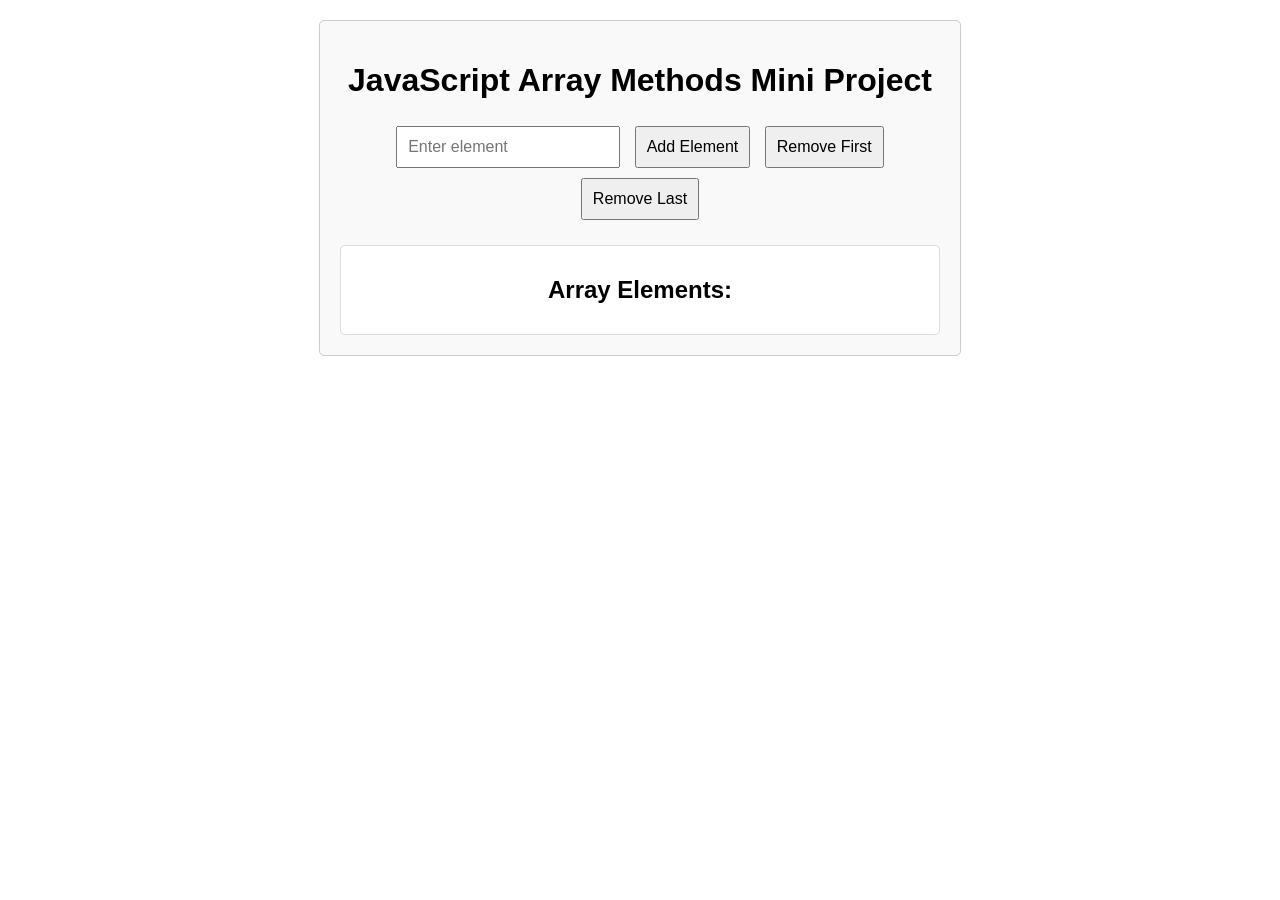
<file: JavaScript/Array Methods/index.html>
<!DOCTYPE html>
<html lang="en">
<head>
    <meta charset="UTF-8">
    <meta name="viewport" content="width=device-width, initial-scale=1.0">
    <title>JavaScript Array Methods Mini Project</title>
    <style>
        body {
            font-family: Arial, sans-serif;
            text-align: center;
            margin: 20px;
        }
        .container {
            max-width: 600px;
            margin: auto;
            padding: 20px;
            border: 1px solid #ccc;
            border-radius: 5px;
            background-color: #f9f9f9;
        }
        .array-container {
            margin-top: 20px;
            padding: 10px;
            border: 1px solid #ddd;
            border-radius: 5px;
            background-color: #fff;
        }
        .input-group {
            margin-top: 20px;
        }
        .input-group input[type="text"], .input-group button {
            padding: 10px;
            font-size: 16px;
            margin: 5px;
        }
        .button-group button {
            padding: 10px 20px;
            font-size: 16px;
            margin: 5px;
            cursor: pointer;
        }
    </style>
</head>
<body>
    <div class="container">
        <h1>JavaScript Array Methods Mini Project</h1>
        <div class="input-group">
            <input type="text" id="elementInput" placeholder="Enter element">
            <button onclick="addElement()">Add Element</button>
            <button onclick="removeElement('first')">Remove First</button>
            <button onclick="removeElement('last')">Remove Last</button>
        </div>
        <div class="array-container">
            <h2>Array Elements:</h2>
            <div id="arrayElements"></div>
        </div>
    </div>
    <script src="script.js"></script>
</body>
</html>
</file>
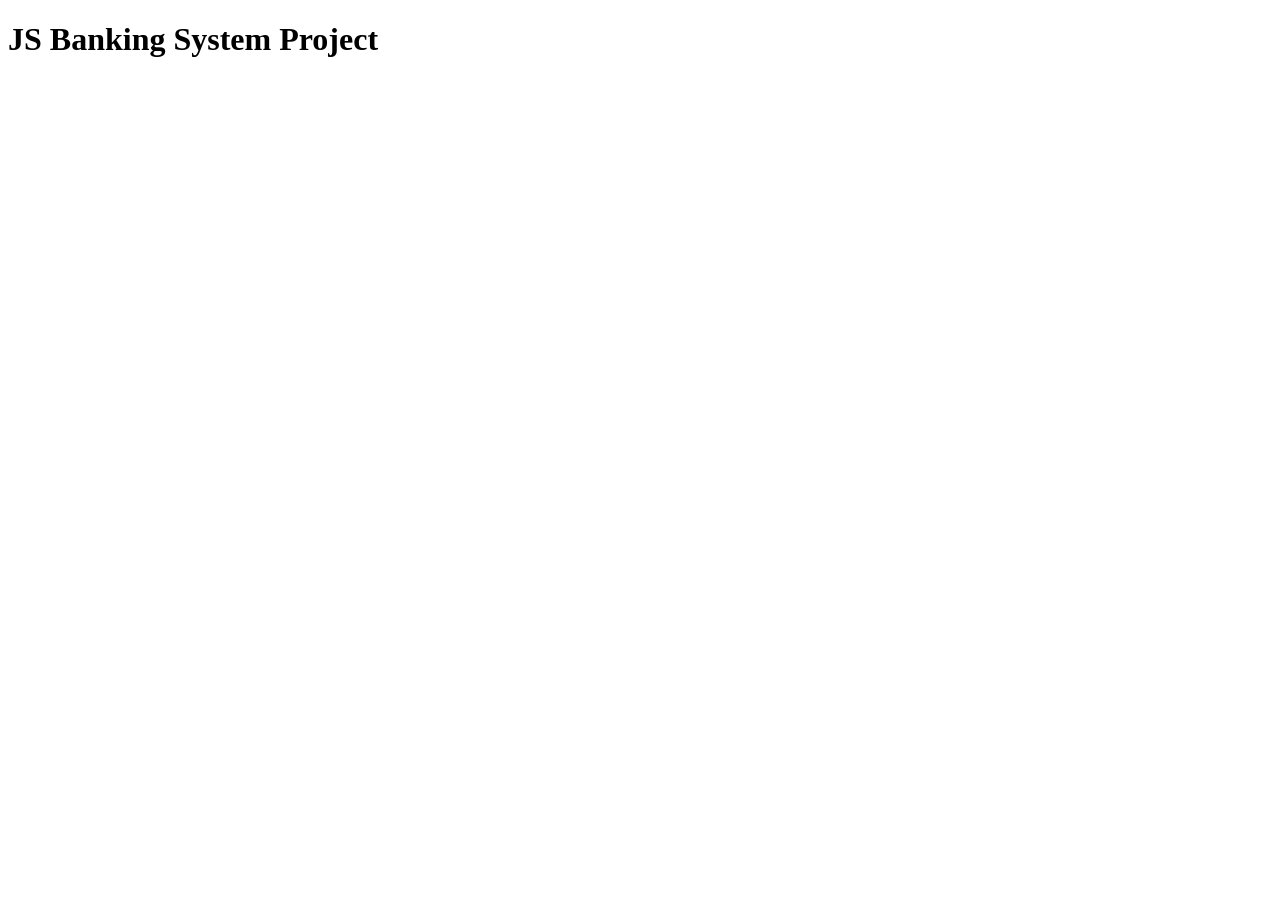
<file: JavaScript/Banking System/index.html>
<!DOCTYPE html>
<html lang="en">
<head>
    <meta charset="UTF-8">
    <meta name="viewport" content="width=device-width, initial-scale=1.0">
    <title>Banking System</title>
</head>
<body>
    <h1>JS Banking System Project</h1>

    <script type="module" src="index.js"></script>
    <script type="module" src="bankAccount.js"></script>
    
</body>
</html>
</file>
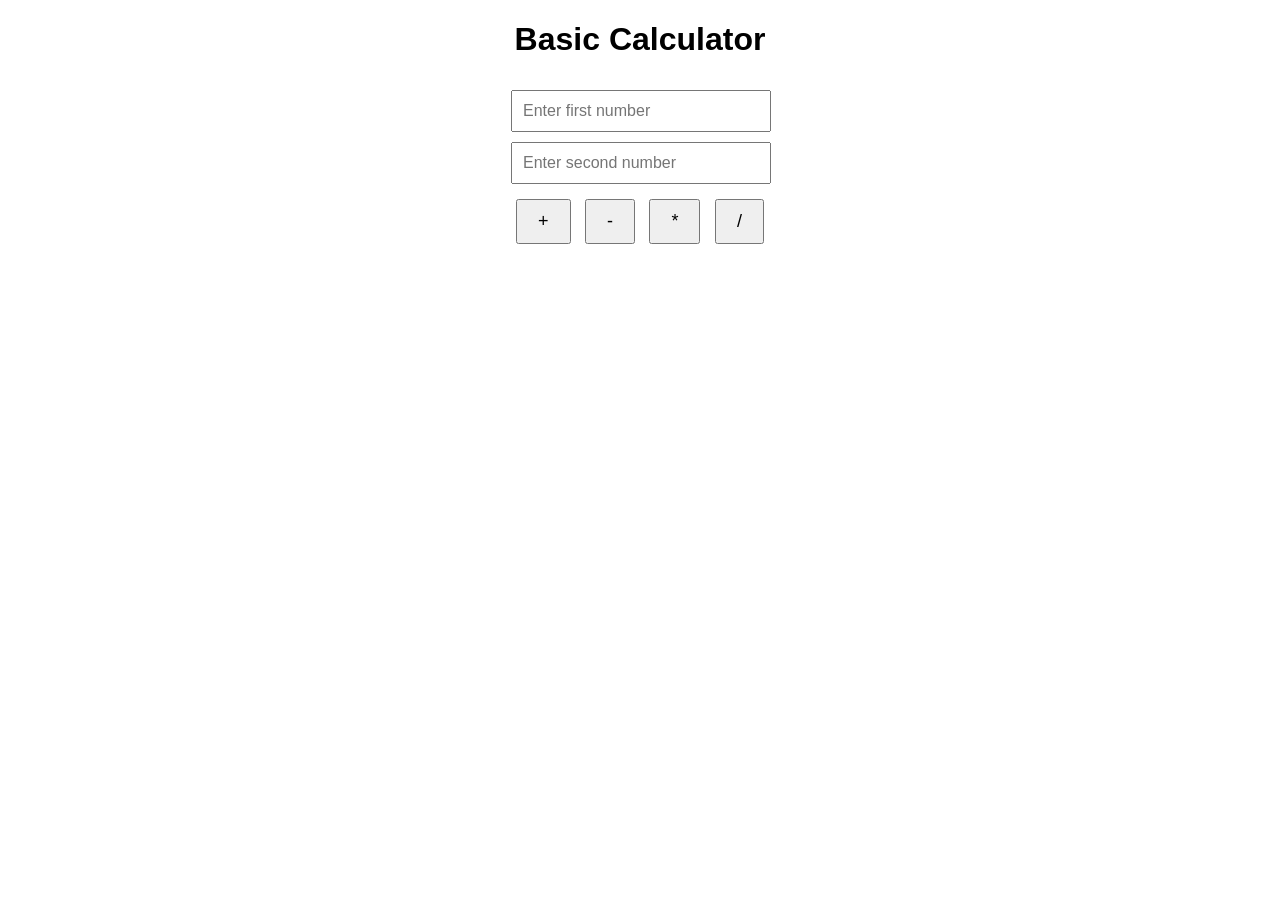
<file: JavaScript/Basic Calculator/index.html>
<!DOCTYPE html>
<html>
<head>
    <title>Basic Calculator</title>
    <link rel="stylesheet" type="text/css" href="styles.css">
</head>
<body>
    <h1>Basic Calculator</h1>
    <div class="calculator">
        <input type="number" id="number1" placeholder="Enter first number">
        <input type="number" id="number2" placeholder="Enter second number">
        <div class="buttons">
            <button onclick="calculate('add')">+</button>
            <button onclick="calculate('subtract')">-</button>
            <button onclick="calculate('multiply')">*</button>
            <button onclick="calculate('divide')">/</button>
        </div>
        <div id="result"></div>
    </div>
    <script src="script.js"></script>
</body>
</html>
</file>
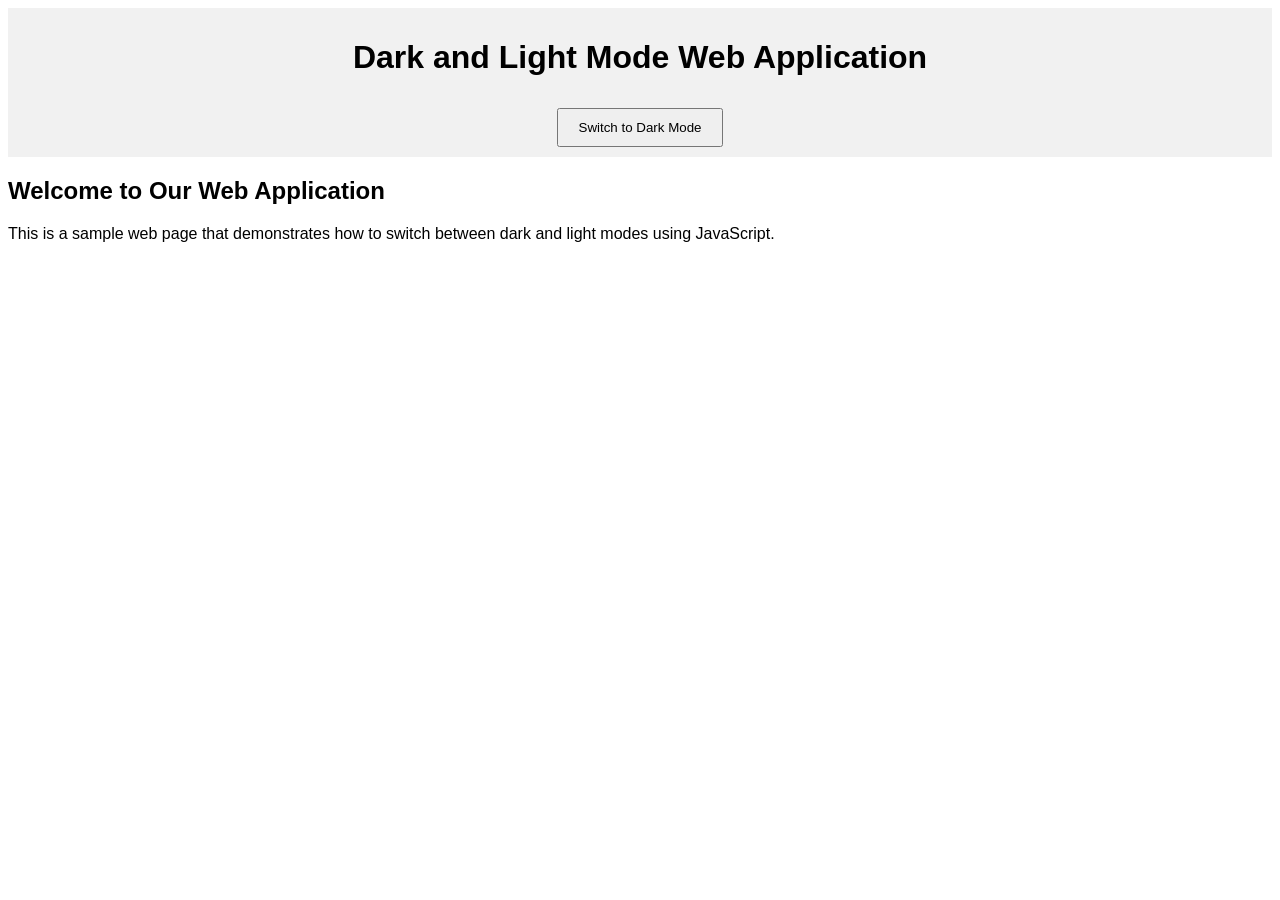
<file: JavaScript/Light & Dark Mode/index.html>
<!DOCTYPE html>
<html lang="en">
<head>
    <meta charset="UTF-8">
    <meta name="viewport" content="width=device-width, initial-scale=1.0">
    <title>Dark and Light Mode Template</title>
    <link rel="stylesheet" href="styles.css">
</head>
<body>
    <header>
        <h1>Dark and Light Mode Web Application</h1>
        <button id="toggleButton">Switch to Dark Mode</button>
    </header>
    <main>
        <section>
            <h2>Welcome to Our Web Application</h2>
            <p>This is a sample web page that demonstrates how to switch between dark and light modes using JavaScript.</p>
        </section>
    </main>
    <script src="script.js"></script>
</body>
</html>
</file>
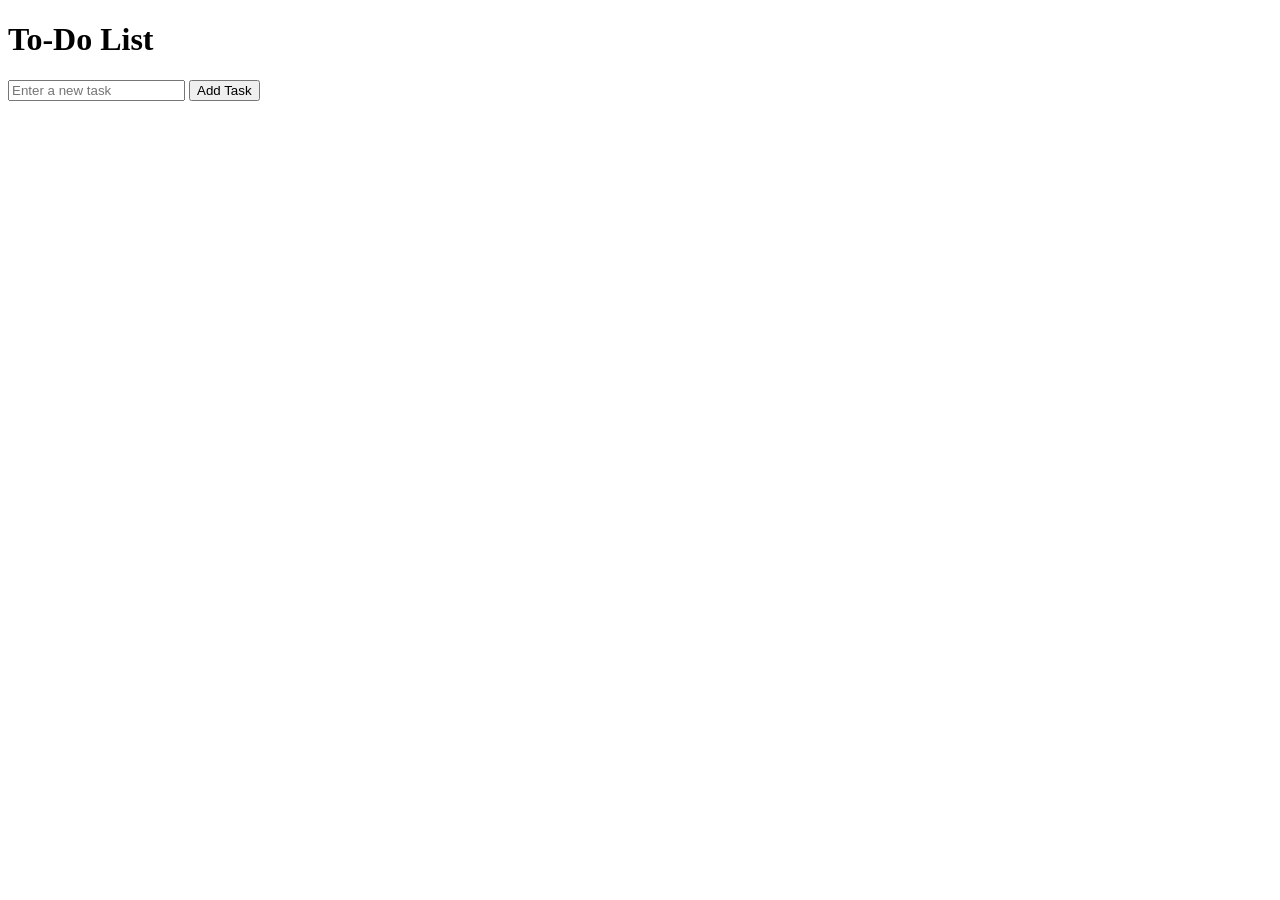
<file: JavaScript/To Do List/index.html>
<!DOCTYPE html>
<html>
<head>
    <title>To-Do List</title>
</head>
<body>
    <h1>To-Do List</h1>
    <input type="text" id="taskInput" placeholder="Enter a new task">
    <button onclick="addTask()">Add Task</button>
    <ul id="taskList"></ul>
    <script src="script.js"></script>
</body>
</html>
</file>
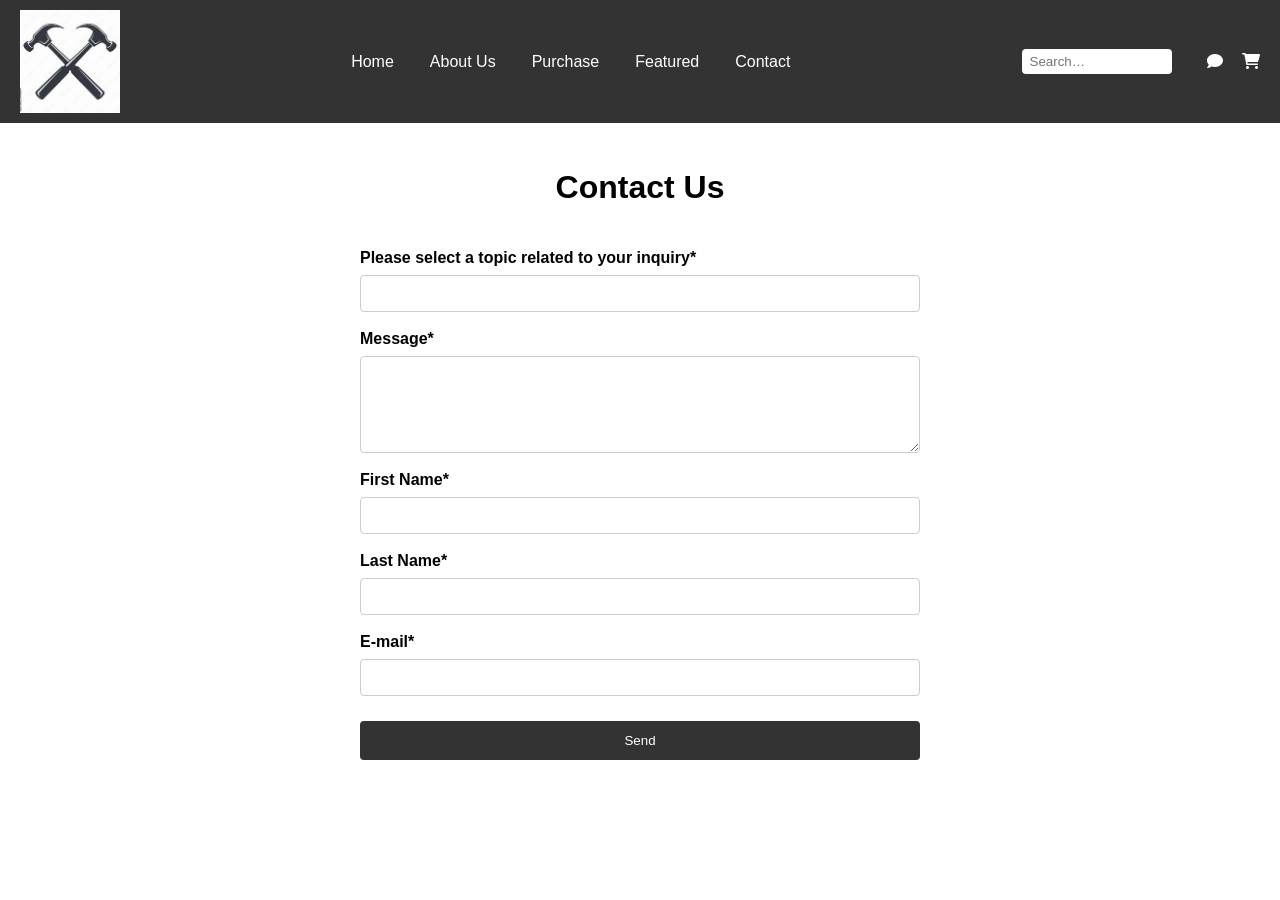
<file: HTML/Coding Challenges/Coding Challenge 4/index.html>
<!DOCTYPE html>
<head>
  <meta charset="UTF-8" />
  <meta name="viewport" content="width=device-width, initial-scale=1.0"/>
  <title>Contact Form</title>
  <link rel="stylesheet" href="styles.css" />
  <link rel="stylesheet" href="https://cdnjs.cloudflare.com/ajax/libs/font-awesome/6.0.0-beta3/css/all.min.css"/>
</head>
<body>

  <header class="site-header">
    <!-- Logo -->
    <img src="logo.png" alt="Logo" class="logo" />

    <!-- Navigation -->
    <nav class="main-nav">
      <a href="#">Home</a>
      <a href="#">About Us</a>
      <a href="#">Purchase</a>
      <a href="#">Featured</a>
      <a href="#">Contact</a>
    </nav>

    <!-- Search bar -->
    <div class="search">
      <input type="text" placeholder="Search…" />
    </div>

    <!-- Icons -->
    <div class="header-icons">
      <a href = "#"><i class="fa-solid fa-comment"></i></i></a>
      <a href = "#"><i class="fa-solid fa-cart-shopping"></i></i></a>
    </div>
  </header>

  <main>
    <h1>Contact Us</h1>

    <form class="contact-form">
      <label for="topic">Please select a topic related to your inquiry*</label>
      <input id="topic" type="text" required />

      <label for="message">Message*</label>
      <textarea id="message" rows="5" required></textarea>

      <label for="first-name">First Name*</label>
      <input id="first-name" type="text" required />

      <label for="last-name">Last Name*</label>
      <input id="last-name" type="text" required />

      <label for="email">E-mail*</label>
      <input id="email" type="email" required />

      <button type="submit">Send</button>
    </form>
  </main>

</body>
</html>
</file>
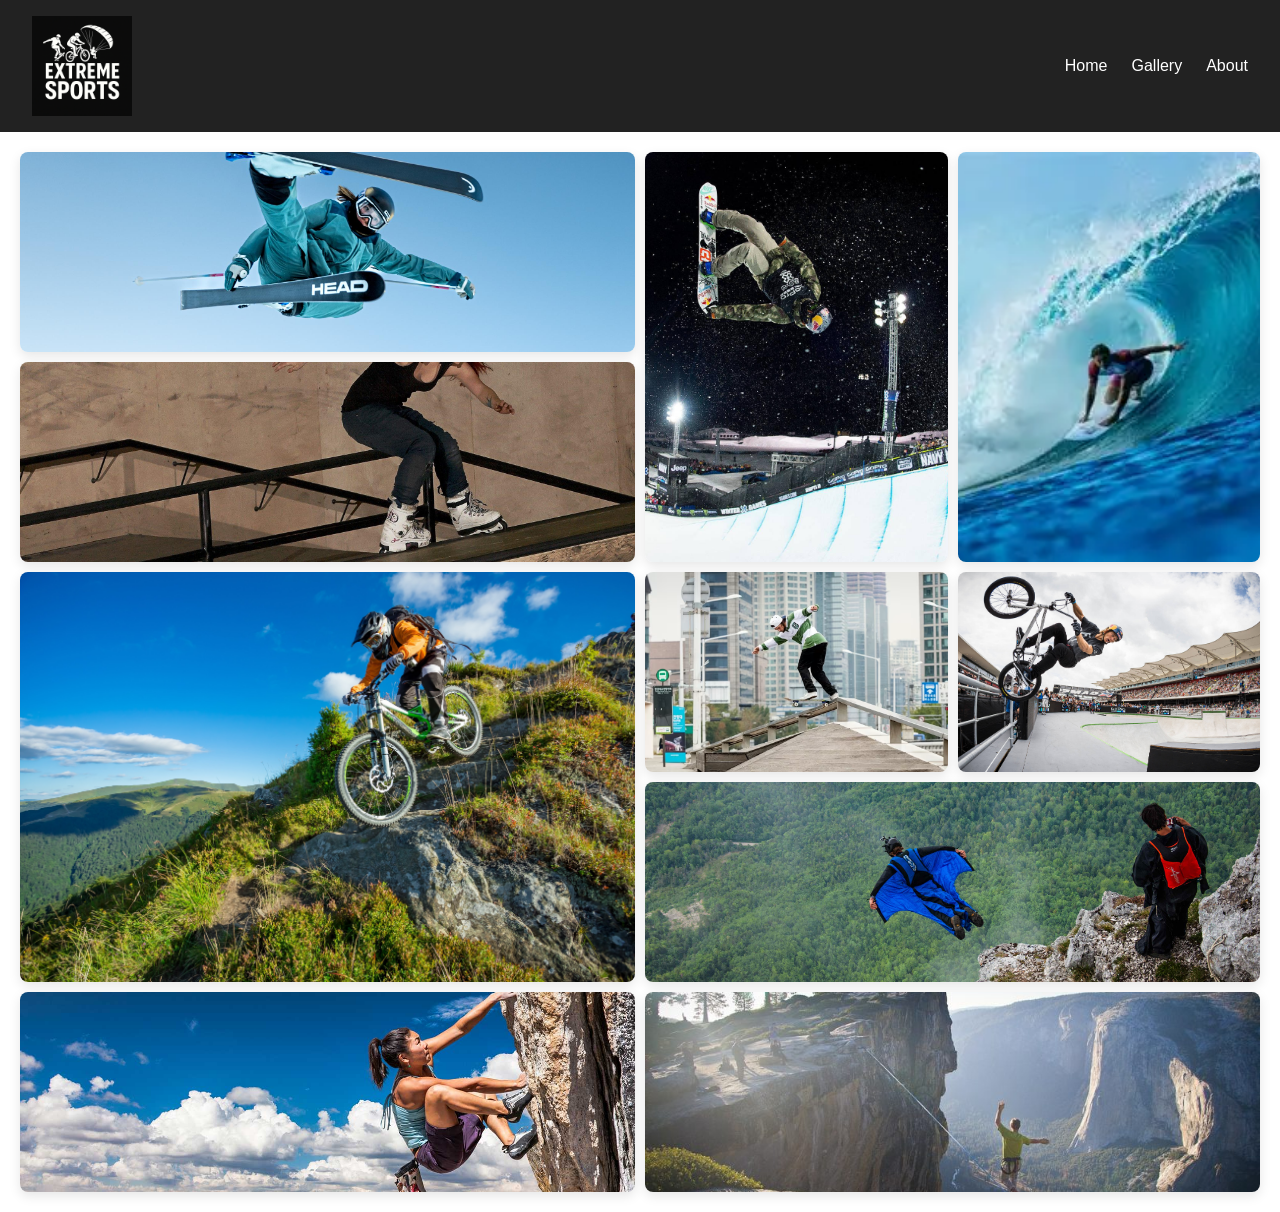
<file: HTML/Coding Challenges/Coding Challenge 5/index.html>
<!DOCTYPE html>
<html lang="en">
<head>
  <meta charset="UTF-8" />
  <meta name="viewport" content="width=device-width, initial-scale=1.0" />
  <title>Funky Gallery</title>
  <link rel="stylesheet" href="styles.css" />
</head>
<body>
  <header>
    <img src="logo.png" alt="Logo" class="logo" />
    <nav>
      <ul>
        <li><a href="#">Home</a></li>
        <li><a href="#">Gallery</a></li>
        <li><a href="#">About</a></li>
      </ul>
    </nav>
  </header>

  <main class="gallery">
    <img src="pic1.png" alt="pic1" class="item pic1">
    <img src="pic2.png" alt="pic2" class="item pic2">
    <img src="pic3.png" alt="pic3" class="item pic3">
    <img src="pic4.png" alt="pic4" class="item pic4">
    <img src="pic5.png" alt="pic5" class="item pic5">
    <img src="pic6.png" alt="pic6" class="item pic6">
    <img src="pic7.png" alt="pic7" class="item pic7">
    <img src="pic8.png" alt="pic8" class="item pic8">
    <img src="pic9.png" alt="pic9" class="item pic9">
    <img src="pic10.png" alt="pic10" class="item pic10">
  </main>
</body>
</html>
</file>
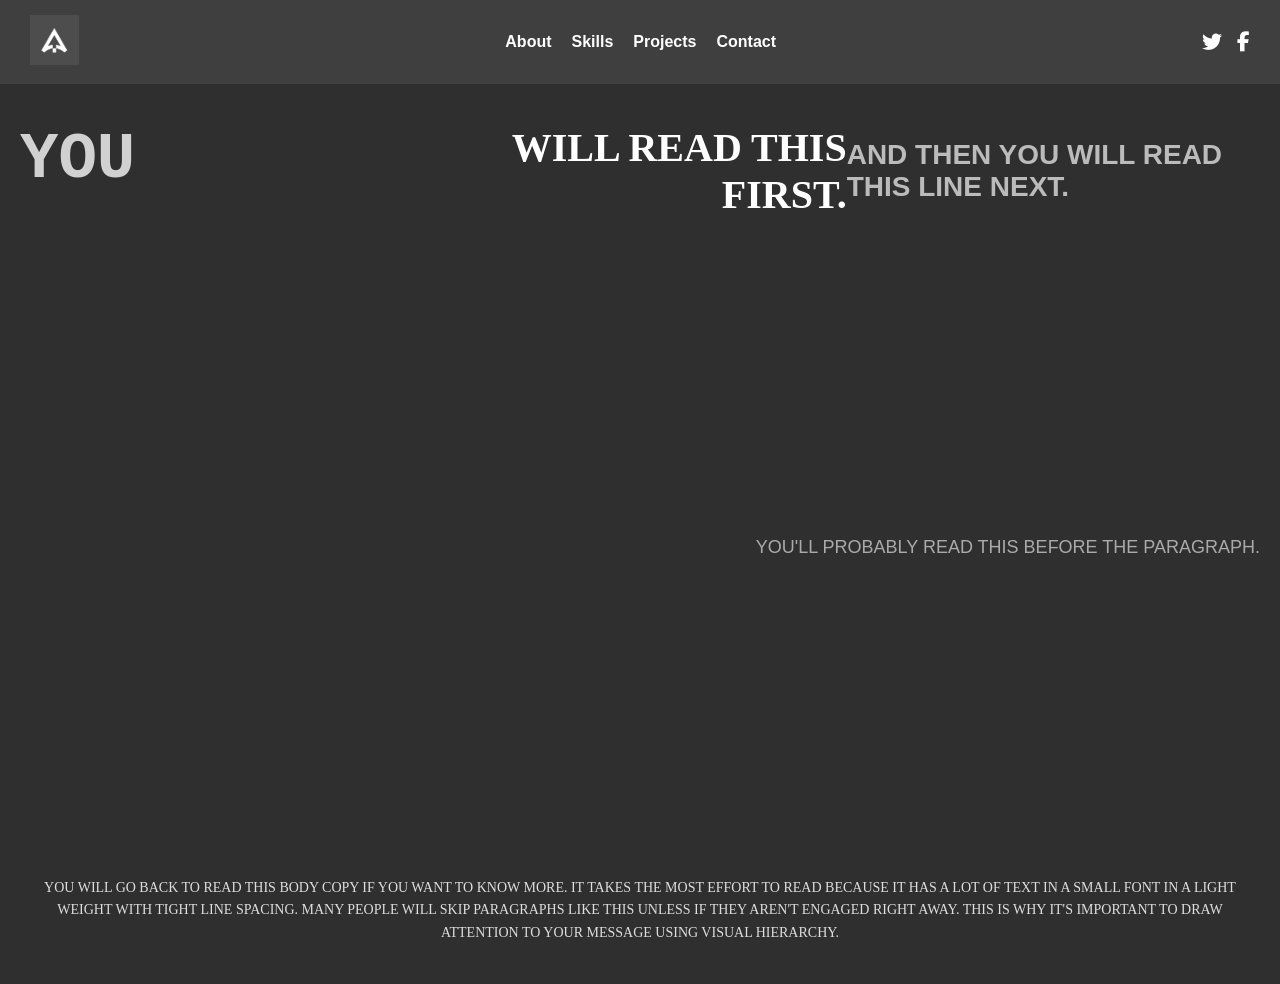
<file: HTML/Coding Challenges/Coding Challenge 6/index.html>
<!DOCTYPE html>
<html lang="en">
<head>
  <meta charset="UTF-8" />
  <meta name="viewport" content="width=device-width, initial-scale=1.0" />
  <title>Typography Challenge</title>
  <link rel="stylesheet" href="styles.css" />
  <link rel="stylesheet" href="https://cdnjs.cloudflare.com/ajax/libs/font-awesome/6.4.0/css/all.min.css">
</head>
<body>
  <div class="header">
    <div class="logo">
      <img src="logo.png" alt="Logo">
    </div>
    <div class="nav-links">
      <a href="#">About</a>
      <a href="#">Skills</a>
      <a href="#">Projects</a>
      <a href="#">Contact</a>
    </div>
    <div class="social-icons">
      <i class="fab fa-twitter"></i>
      <i class="fab fa-facebook-f"></i>
    </div>
  </div>

  <div class="content">
    <h1>YOU</h1>
    <h2>WILL READ THIS FIRST.</h2>
    <h3>AND THEN YOU WILL READ THIS LINE NEXT.</h3>
    <div class="aside">YOU'LL PROBABLY READ THIS BEFORE THE PARAGRAPH.</div>
    <p>
      YOU WILL GO BACK TO READ THIS BODY COPY IF YOU WANT TO KNOW MORE. IT TAKES THE MOST EFFORT TO READ BECAUSE IT HAS A LOT OF TEXT IN A SMALL FONT IN A LIGHT WEIGHT WITH TIGHT LINE SPACING. MANY PEOPLE WILL SKIP PARAGRAPHS LIKE THIS UNLESS IF THEY AREN'T ENGAGED RIGHT AWAY. THIS IS WHY IT'S IMPORTANT TO DRAW ATTENTION TO YOUR MESSAGE USING VISUAL HIERARCHY.
    </p>
  </div>
</body>
</html>
</file>
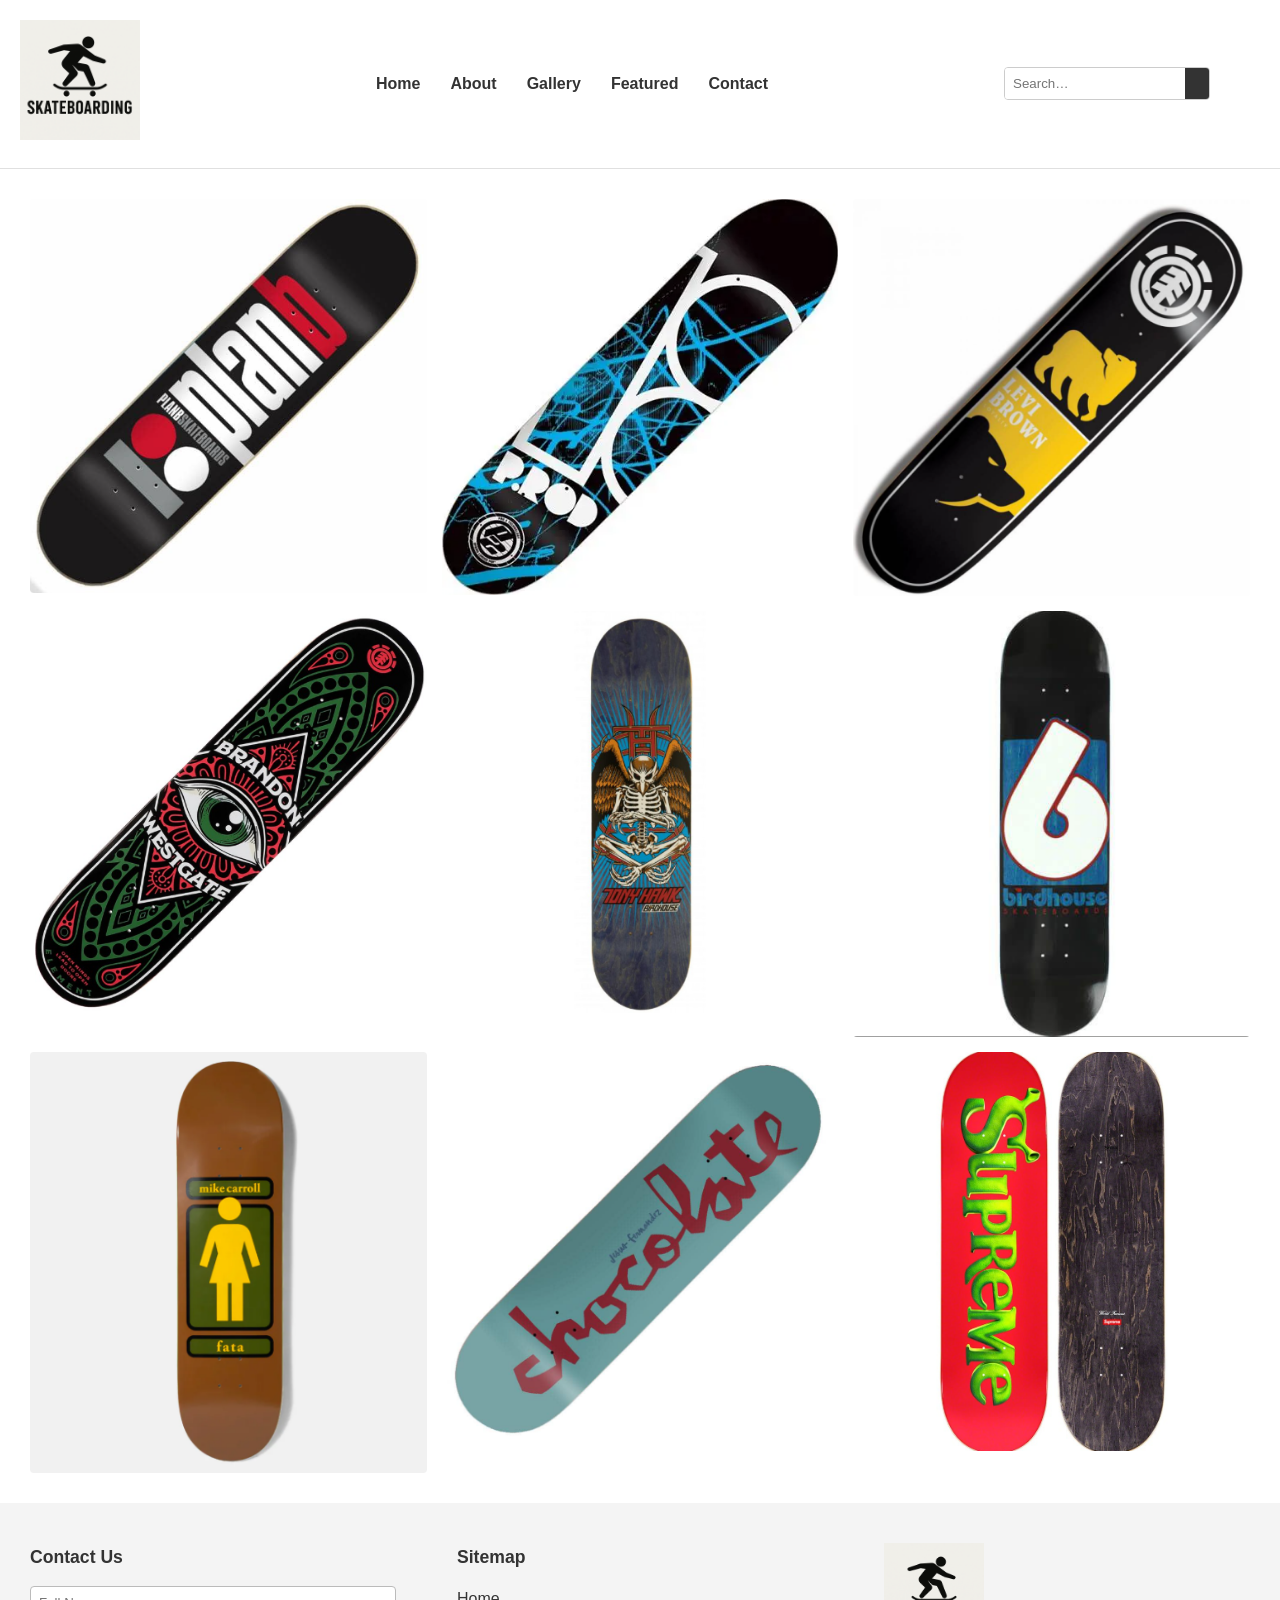
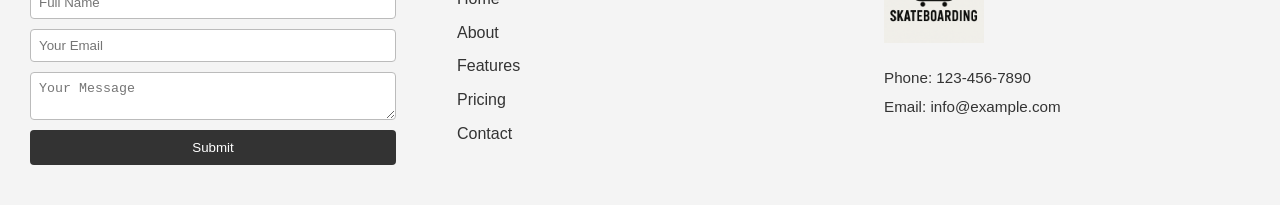
<file: HTML/Coding Challenges/Coding Challenge 7/index.html>
<!DOCTYPE html>
<html lang="en">
<head>
  <meta charset="UTF-8" />
  <meta name="viewport" content="width=device-width, initial-scale=1.0"/>
  <title>Gallery Website</title>
  <link rel="stylesheet" href="styles.css" />
</head>
<body>

  <header>
    <!-- Logo -->
    <div class="logo">
      <img src="logo.png" alt="Company Logo" />
    </div>

    <!-- Main Navigation -->
    <nav>
      <ul>
        <li><a href="#">Home</a></li>
        <li><a href="#">About</a></li>
        <li><a href="#">Gallery</a></li>
        <li><a href="#">Featured</a></li>
        <li><a href="#">Contact</a></li>
      </ul>
    </nav>

    <!-- Search + Icons -->
    <div class="header-tools">
      <div class="search-bar">
        <input type="text" placeholder="Search…" />
        <button><i class="fas fa-search"></i></button>
      </div>
      <div class="icons">
        <i class="fas fa-shopping-cart"></i>
        <i class="fas fa-question-circle"></i>
      </div>
    </div>
  </header>

  <main>
    <!-- Image Gallery -->
    <section class="gallery">
      <img src="pic1.png" alt="Pic 1" />
      <img src="pic2.png" alt="Pic 2" />
      <img src="pic3.png" alt="Pic 3" />
      <img src="pic4.png" alt="Pic 4" />
      <img src="pic5.png" alt="Pic 5" />
      <img src="pic6.png" alt="Pic 6" />
      <img src="pic7.png" alt="Pic 7" />
      <img src="pic8.png" alt="Pic 8" />
      <img src="pic9.png" alt="Pic 9" />
    </section>
  </main>

  <footer>
    <!-- Contact Us Form -->
    <div class="contact-us">
      <h3>Contact Us</h3>
      <form>
        <input type="text" placeholder="Full Name" />
        <input type="email" placeholder="Your Email" />
        <textarea placeholder="Your Message"></textarea>
        <button type="submit">Submit</button>
      </form>
    </div>

    <!-- Vertical Navigation -->
    <div class="sitemap">
      <h3>Sitemap</h3>
      <ul>
        <li><a href="#">Home</a></li>
        <li><a href="#">About</a></li>
        <li><a href="#">Features</a></li>
        <li><a href="#">Pricing</a></li>
        <li><a href="#">Contact</a></li>
      </ul>
    </div>

    <!-- Footer Logo & Contact -->
    <div class="footer-info">
      <img src="logo.png" alt="Logo" />
      <p>Phone: 123-456-7890</p>
      <p>Email: info@example.com</p>
    </div>
  </footer>

</body>
</html>
</file>
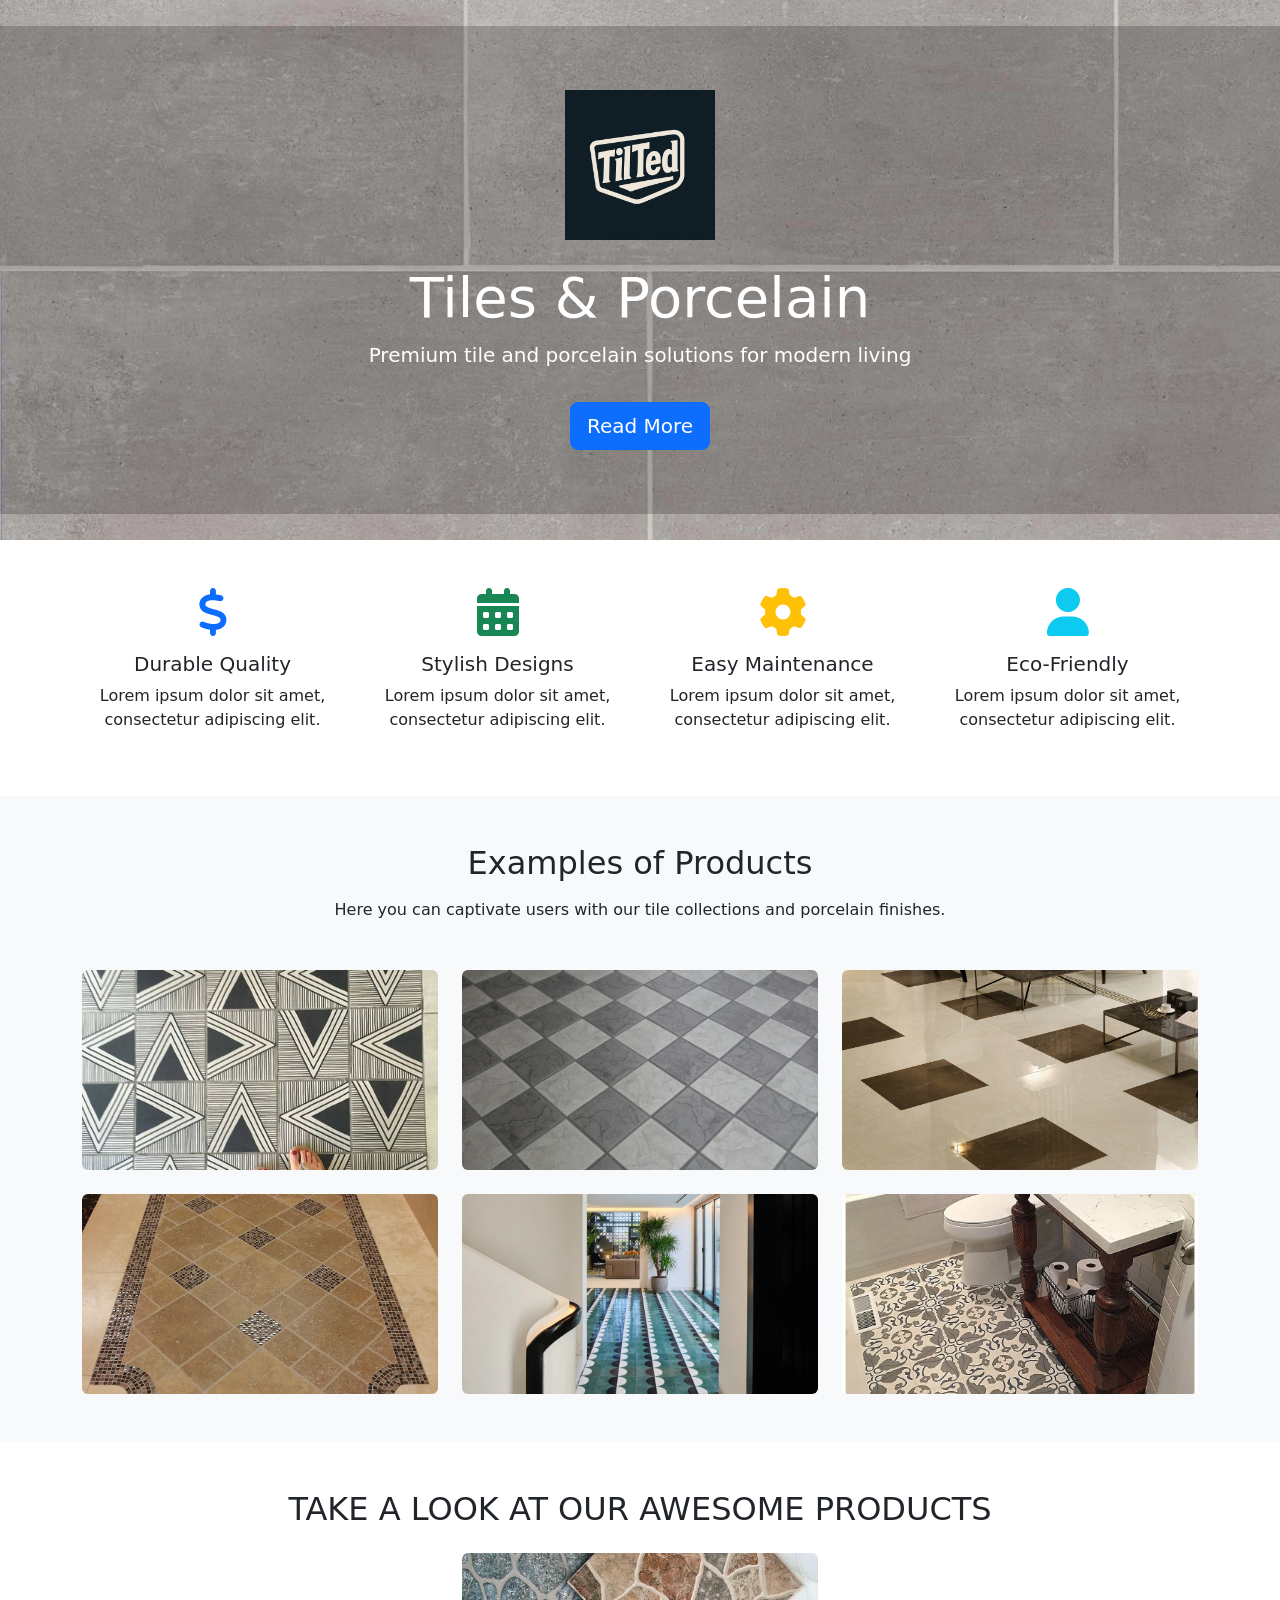
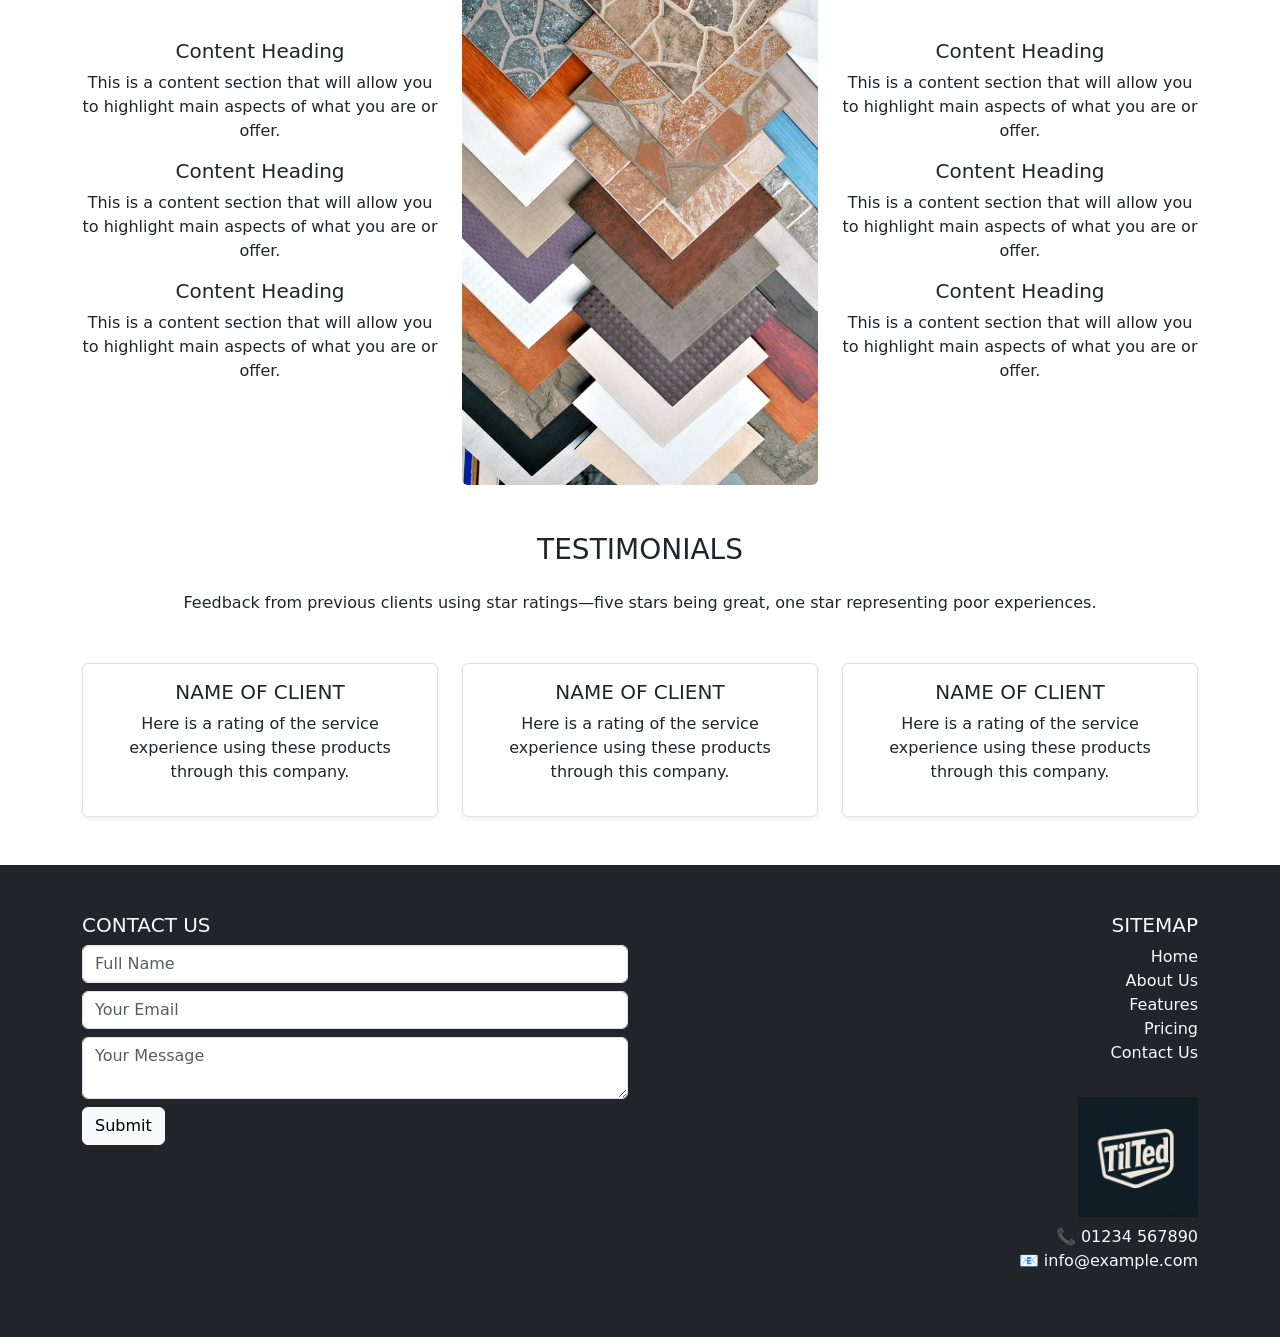
<file: HTML/Coding Challenges/Coding Challenge 8/index.html>
<!DOCTYPE html>
<html lang="en">
<head>
  <meta charset="UTF-8">
  <meta name="viewport" content="width=device-width, initial-scale=1">
  <title>Tiles & Porcelain</title>
  <link href="https://cdn.jsdelivr.net/npm/bootstrap@5.3.0/dist/css/bootstrap.min.css" rel="stylesheet">
  <!-- Font Awesome -->
  <link rel="stylesheet" href="https://cdnjs.cloudflare.com/ajax/libs/font-awesome/6.4.0/css/all.min.css">



  <!-- Your Custom Styles -->
  <link rel="stylesheet" href="styles.css">
</head>
<body>

  <!-- Header / Hero -->
  <header class="hero text-white d-flex align-items-center">
    <div class="overlay text-center w-100">
      <img src="logo.png" alt="Logo" class="mb-4" style="max-width: 150px;">
      <h1 class="display-4">Tiles & Porcelain</h1>
      <p class="lead">Premium tile and porcelain solutions for modern living</p>
      <a href="#" class="btn btn-primary btn-lg mt-3">Read More</a>
    </div>
  </header>

  <!-- Four Feature Blocks -->
    <section class="py-5">
        <div class="container">
            <div class="row text-center g-4">
                <div class="col-md-3">
                    <i class="fas fa-dollar-sign fa-3x mb-3 text-primary"></i>
                    <h5>Durable Quality</h5>
                    <p>Lorem ipsum dolor sit amet, consectetur adipiscing elit.</p>
                </div>
                <div class="col-md-3">
                    <i class="fas fa-calendar-alt fa-3x mb-3 text-success"></i>
                    <h5>Stylish Designs</h5>
                    <p>Lorem ipsum dolor sit amet, consectetur adipiscing elit.</p>
                </div>
                <div class="col-md-3">
                    <i class="fas fa-gear fa-3x mb-3 text-warning"></i>
                    <h5>Easy Maintenance</h5>
                    <p>Lorem ipsum dolor sit amet, consectetur adipiscing elit.</p>
                </div>
                <div class="col-md-3">
                    <i class="fas fa-user fa-3x mb-3 text-info"></i>
                    <h5>Eco-Friendly</h5>
                    <p>Lorem ipsum dolor sit amet, consectetur adipiscing elit.</p>
                </div>
            </div>
    </div>
    </section>

  <!-- Six Product Examples -->
  <section class="py-5 bg-light">
    <div class="container">
      <h2 class="text-center mb-3">Examples of Products</h2>
      <p class="text-center mb-5">
        Here you can captivate users with our tile collections and porcelain finishes.
      </p>
      <div class="row g-4">
            <div class="col-sm-6 col-md-4">
            <img src="pic1.png" alt="Product 1" class="img-fluid rounded img-fixed">
            </div>
            <div class="col-sm-6 col-md-4">
            <img src="pic2.png" alt="Product 2" class="img-fluid rounded img-fixed">
            </div>
            <div class="col-sm-6 col-md-4">
            <img src="pic3.png" alt="Product 3" class="img-fluid rounded img-fixed">
            </div>
            <div class="col-sm-6 col-md-4">
            <img src="pic4.png" alt="Product 4" class="img-fluid rounded img-fixed">
            </div>
            <div class="col-sm-6 col-md-4">
            <img src="pic5.png" alt="Product 5" class="img-fluid rounded img-fixed">
            </div>
            <div class="col-sm-6 col-md-4">
            <img src="pic6.png" alt="Product 6" class="img-fluid rounded img-fixed">
            </div>
      </div>
    </div>
  </section>

  <!-- Bootstrap JS Bundle (includes Popper) -->
  <script
    src="https://cdn.jsdelivr.net/npm/bootstrap@5.3.0/dist/js/bootstrap.bundle.min.js"
  ></script>
  <!-- Product Section Header -->
<section class="container my-5">
  <h2 class="text-center mb-4">TAKE A LOOK AT OUR AWESOME PRODUCTS</h2>

  <div class="row text-center g-4 align-items-center">
    <!-- Three content blocks on the left -->
    <div class="col-md-4">
      <h5>Content Heading</h5>
      <p>This is a content section that will allow you to highlight main aspects of what you are or offer.</p>

      <h5>Content Heading</h5>
      <p>This is a content section that will allow you to highlight main aspects of what you are or offer.</p>

      <h5>Content Heading</h5>
      <p>This is a content section that will allow you to highlight main aspects of what you are or offer.</p>
    </div>

    <!-- Central image -->
    <div class="col-md-4">
      <img src="mid.png" alt="Middle Feature" class="img-fluid rounded">
    </div>

    <!-- Three content blocks on the right -->
    <div class="col-md-4">
      <h5>Content Heading</h5>
      <p>This is a content section that will allow you to highlight main aspects of what you are or offer.</p>

      <h5>Content Heading</h5>
      <p>This is a content section that will allow you to highlight main aspects of what you are or offer.</p>

      <h5>Content Heading</h5>
      <p>This is a content section that will allow you to highlight main aspects of what you are or offer.</p>
    </div>
  </div>
</section>

<!-- Testimonials Section -->
<section class="container my-5">
  <h3 class="text-center mb-4">TESTIMONIALS</h3>
  <p class="text-center mb-5">Feedback from previous clients using star ratings—five stars being great, one star representing poor experiences.</p>
  <div class="row text-center g-4">
    <div class="col-md-4">
      <div class="border p-3 rounded shadow-sm">
        <h5>NAME OF CLIENT</h5>
        <p>Here is a rating of the service experience using these products through this company.</p>
      </div>
    </div>
    <div class="col-md-4">
      <div class="border p-3 rounded shadow-sm">
        <h5>NAME OF CLIENT</h5>
        <p>Here is a rating of the service experience using these products through this company.</p>
      </div>
    </div>
    <div class="col-md-4">
      <div class="border p-3 rounded shadow-sm">
        <h5>NAME OF CLIENT</h5>
        <p>Here is a rating of the service experience using these products through this company.</p>
      </div>
    </div>
  </div>
</section>
<!-- Footer Section -->
<footer class="bg-dark text-light py-5">
  <div class="container">
    <div class="row">
      <!-- Contact Form -->
      <div class="col-md-6">
        <h5>CONTACT US</h5>
        <form>
          <div class="mb-2">
            <input type="text" class="form-control" placeholder="Full Name">
          </div>
          <div class="mb-2">
            <input type="email" class="form-control" placeholder="Your Email">
          </div>
          <div class="mb-2">
            <textarea class="form-control" placeholder="Your Message"></textarea>
          </div>
          <button type="submit" class="btn btn-light">Submit</button>
        </form>
      </div>

      <!-- Sitemap and Branding -->
      <div class="col-md-6 text-md-end">
        <h5>SITEMAP</h5>
        <ul class="list-unstyled">
          <li><a href="#" class="text-light">Home</a></li>
          <li><a href="#" class="text-light">About Us</a></li>
          <li><a href="#" class="text-light">Features</a></li>
          <li><a href="#" class="text-light">Pricing</a></li>
          <li><a href="#" class="text-light">Contact Us</a></li>
        </ul>
        <img src="logo.png" alt="Company Logo" class="img-fluid mt-3" style="max-width: 120px;">
        <p class="mt-2">📞 01234 567890<br>📧 info@example.com</p>
      </div>
    </div>
  </div>
</footer>
</body>
</html>
</file>
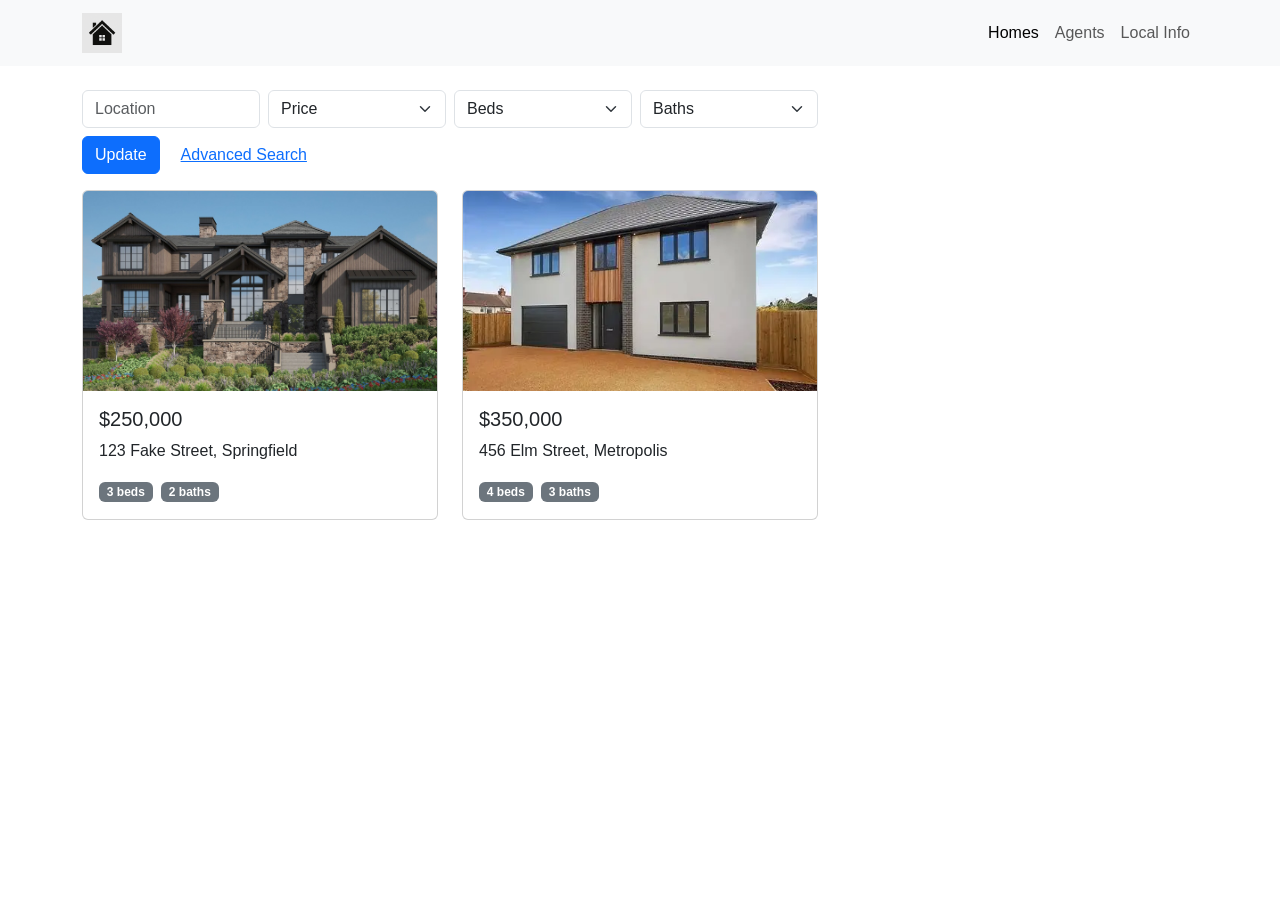
<file: HTML/Coding Challenges/Coding Challenge 9/index.html>
<!DOCTYPE html>
<html lang="en">
<head>
  <meta charset="UTF-8" />
  <meta name="viewport" content="width=device-width, initial-scale=1" />
  <title>Property Listings</title>
  <!-- Bootstrap CSS -->
  <link
    href="https://cdn.jsdelivr.net/npm/bootstrap@5.3.0/dist/css/bootstrap.min.css"
    rel="stylesheet"
  />
  <!-- Custom Stylesheet -->
  <link rel="stylesheet" href="styles.css" />
</head>
<body>

  <!-- NAVBAR -->
  <nav class="navbar navbar-expand-lg navbar-light bg-light">
    <div class="container">
      <a class="navbar-brand" href="#">
        <img src="logo.png" alt="Logo" height="40" />
      </a>
      <button
        class="navbar-toggler"
        type="button"
        data-bs-toggle="collapse"
        data-bs-target="#navbarNav"
        aria-controls="navbarNav"
        aria-expanded="false"
        aria-label="Toggle navigation"
      >
        <span class="navbar-toggler-icon"></span>
      </button>

      <div class="collapse navbar-collapse" id="navbarNav">
        <ul class="navbar-nav ms-auto">
          <li class="nav-item"><a class="nav-link active" href="#">Homes</a></li>
          <li class="nav-item"><a class="nav-link" href="#">Agents</a></li>
          <li class="nav-item"><a class="nav-link" href="#">Local Info</a></li>
        </ul>
      </div>
    </div>
  </nav>

  <!-- MAIN CONTENT -->
  <div class="container my-4">
    <div class="row">
      <!-- Listings Column -->
      <div class="col-lg-8">

        <!-- SEARCH FILTERS -->
        <div class="row g-2 mb-3 filters align-items-end">
          <div class="col-sm-6 col-md-3">
            <label class="form-label visually-hidden" for="location">Location</label>
            <input
              type="text"
              id="location"
              class="form-control"
              placeholder="Location"
            />
          </div>
          <div class="col-sm-6 col-md-3">
            <label class="form-label visually-hidden" for="price">Price</label>
            <select id="price" class="form-select">
              <option selected>Price</option>
              <option>$100k–$200k</option>
              <option>$200k–$300k</option>
              <option>$300k+</option>
            </select>
          </div>
          <div class="col-sm-6 col-md-3">
            <label class="form-label visually-hidden" for="beds">Beds</label>
            <select id="beds" class="form-select">
              <option selected>Beds</option>
              <option>1</option>
              <option>2</option>
              <option>3+</option>
            </select>
          </div>
          <div class="col-sm-6 col-md-3">
            <label class="form-label visually-hidden" for="baths">Baths</label>
            <select id="baths" class="form-select">
              <option selected>Baths</option>
              <option>1</option>
              <option>2</option>
              <option>3+</option>
            </select>
          </div>
          <div class="col-auto">
            <button class="btn btn-primary">Update</button>
          </div>
          <div class="col-auto">
            <a href="#" class="btn btn-link">Advanced Search</a>
          </div>
        </div>

        <!-- PROPERTY CARDS -->
        <div class="row g-4">
          <!-- Card 1 -->
          <div class="col-md-6">
            <div class="card property-card">
              <img
                src="prop1.png"
                class="card-img-top"
                alt="Property 1"
              />
              <div class="card-body">
                <h5 class="card-title">$250,000</h5>
                <p class="card-text">123 Fake Street, Springfield</p>
                <span class="badge bg-secondary me-1">3 beds</span>
                <span class="badge bg-secondary">2 baths</span>
              </div>
            </div>
          </div>

          <!-- Card 2 -->
          <div class="col-md-6">
            <div class="card property-card">
              <img
                src="prop2.png"
                class="card-img-top"
                alt="Property 2"
              />
              <div class="card-body">
                <h5 class="card-title">$350,000</h5>
                <p class="card-text">456 Elm Street, Metropolis</p>
                <span class="badge bg-secondary me-1">4 beds</span>
                <span class="badge bg-secondary">3 baths</span>
              </div>
            </div>
          </div>

          <!-- Add more .col-md-6 cards as needed -->
        </div>

      </div>

      <!-- MAP COLUMN -->
      <div class="col-lg-4">
        <div class="map-container mb-4">
          <iframe
            src="https://maps.google.com/maps?q=san%20francisco&t=&z=13&ie=UTF8&iwloc=&output=embed"
            width="100%"
            height="100%"
            style="border:0;"
            allowfullscreen=""
            loading="lazy"
          ></iframe>
        </div>
      </div>
    </div>
  </div>

  <!-- Bootstrap Bundle (with Popper) -->
  <script
    src="https://cdn.jsdelivr.net/npm/bootstrap@5.3.0/dist/js/bootstrap.bundle.min.js"
  ></script>
</body>
</html>
</file>
<file: JavaScript/Basic Calculator/styles.css>
body {
    font-family: Arial, sans-serif;
    text-align: center;
    margin: 20px;
}

.calculator {
    display: inline-block;
    text-align: left;
}

.calculator input {
    display: block;
    margin: 10px 0;
    padding: 10px;
    font-size: 16px;
    width: calc(100% - 22px);
}

.buttons {
    text-align: center;
}

.buttons button {
    margin: 5px;
    padding: 10px 20px;
    font-size: 18px;
    cursor: pointer;
}

#result {
    margin-top: 20px;
    font-size: 20px;
}
</file>
<file: JavaScript/Light & Dark Mode/styles.css>
/* Default Light Mode Styles */
body {
    background-color: #ffffff;
    color: #000000;
    font-family: Arial, sans-serif;
    transition: background-color 0.5s, color 0.5s;
}

header {
    background-color: #f1f1f1;
    padding: 10px;
    text-align: center;
}

button {
    padding: 10px 20px;
    margin-top: 10px;
    cursor: pointer;
}

/* Dark Mode Styles */
body.dark-mode {
    background-color: #333333;
    color: #ffffff;
}

header.dark-mode {
    background-color: #444444;
}

button.dark-mode {
    background-color: #555555;
    color: #ffffff;
}
</file>
<file: HTML/Coding Challenges/Coding Challenge 4/styles.css>
/* styles.css */

/* Reset & base */
* {
  box-sizing: border-box;
  margin: 0;
  padding: 0;
}
body {
  font-family: Arial, sans-serif;
  line-height: 1.5;
}

/* Header */
.site-header {
  display: flex;
  align-items: center;
  background: #333;
  color: #fff;
  padding: 10px 20px;
}

.logo {
  width: 100px;
}

.main-nav {
  flex: 1;
  display: flex;
  justify-content: center;
}
.main-nav a {
  color: #fff;
  text-decoration: none;
  margin: 0 10px;
  padding: 5px 8px;
}
.main-nav a:hover {
  background: #444;
  border-radius: 4px;
}

.search {
  margin-right: 20px;
}
.search input {
  padding: 5px 8px;
  border-radius: 4px;
  border: none;
  width: 150px;
}

.header-icons .icon {
  width: 24px;
  margin-left: 15px;
  cursor: pointer;
}

/* Main & Form */
main {
  max-width: 600px;
  margin: 40px auto;
  padding: 0 20px;
}

h1 {
  text-align: center;
  margin-bottom: 20px;
}

.contact-form {
  display: flex;
  flex-direction: column;
}
.contact-form label {
  margin-top: 15px;
  font-weight: bold;
}
.contact-form input,
.contact-form textarea {
  margin-top: 5px;
  padding: 10px;
  border: 1px solid #ccc;
  border-radius: 4px;
}
.header-icons a {
  color: #fff;
  text-decoration: none;
  margin-left: 15px;
}

.contact-form button {
  margin-top: 25px;
  padding: 12px;
  background: #333;
  color: #fff;
  border: none;
  border-radius: 4px;
  cursor: pointer;
}
.contact-form button:hover {
  background: #555;
}
</file>
<file: HTML/Coding Challenges/Coding Challenge 5/styles.css>
body {
  margin: 0;
  font-family: 'Segoe UI', sans-serif;
}

header {
  display: flex;
  justify-content: space-between;
  align-items: center;
  background-color: #222;
  color: white;
  padding: 1rem 2rem;
}

.logo {
  width: 100px;
}

nav ul {
  display: flex;
  gap: 1.5rem;
  list-style: none;
  margin: 0;
  padding: 0;
}

nav a {
  color: white;
  text-decoration: none;
  font-weight: 500;
}

.gallery {
  display: grid;
  grid-template-columns: repeat(4, 1fr);
  grid-auto-rows: 200px;
  gap: 10px;
  padding: 20px;
}

.item {
  width: 100%;
  height: 100%;
  object-fit: cover;
  border-radius: 8px;
  box-shadow: 0 4px 12px rgba(0,0,0,0.1);
}

/* Funky layout styling */
.pic1 { grid-column: span 2; grid-row: span 1; }
.pic2 { grid-column: span 1; grid-row: span 2; }
.pic3 { grid-column: span 1; grid-row: span 2; }
.pic4 { grid-column: span 2; grid-row: span 1; }
.pic5 { grid-column: span 2; grid-row: span 2; }
.pic6 { grid-column: span 1; grid-row: span 1; }
.pic7 { grid-column: span 1; grid-row: span 1; }
.pic8 { grid-column: span 2; grid-row: span 1; }
.pic9 { grid-column: span 2; grid-row: span 1; }
.pic10 { grid-column: span 2; grid-row: span 1; }
</file>
<file: HTML/Coding Challenges/Coding Challenge 6/styles.css>
body {
  margin: 0;
  padding: 0;
  background-color: #2f2f2f;
  color: #ffffff;
  font-family: Arial, sans-serif;
  box-sizing: border-box;
}

.header {
  display: flex;
  align-items: center;
  justify-content: space-between;
  padding: 15px 30px;
  background-color: #3f3f3f;
}

.logo img {
  height: 50px;
}

.nav-links {
  display: flex;
  gap: 20px;
}

.nav-links a {
  color: white;
  text-decoration: none;
  font-weight: bold;
  font-size: 16px;
}

.social-icons {
  display: flex;
  gap: 15px;
}

.social-icons i {
  color: #fff;
  font-size: 20px;
}

/* —— NEW FLEX LAYOUT —— */
.content {
  display: flex;
  flex-wrap: wrap;
  justify-content: space-between;
  align-content: space-between;
  /* full viewport height minus header */
  min-height: calc(100vh - 80px);
  padding: 40px 20px;
}

/* remove default margins so flex spacing is predictable */
.content > * {
  margin: 0;
}

/* Top-left */
.content h1 {
  order: 1;
  flex: 1 1 30%;
  align-self: flex-start;
  text-align: left;
  font-family: 'Courier New', monospace;
  font-size: 64px;
  color: #d1d1d1;
}

/* Top-right */
.content h2 {
  order: 2;
  flex: 1 1 30%;
  align-self: flex-start;
  text-align: right;
  font-family: 'Comic Sans MS', cursive;
  font-size: 40px;
  color: #ffffff;
}

/* Center-left */
.content h3 {
  order: 3;
  flex: 1 1 30%;
  align-self: center;
  text-align: left;
  font-family: 'Lucida Sans', sans-serif;
  font-size: 28px;
  color: #bbbbbb;
}

/* Center-right */
.content .aside {
  order: 4;
  flex: 1 1 30%;
  align-self: center;
  text-align: right;
  font-family: 'Verdana', sans-serif;
  font-size: 18px;
  color: #aaaaaa;
}

/* Full-width bottom */
.content p {
  order: 5;
  flex: 1 1 100%;
  text-align: center;
  font-family: 'Times New Roman', serif;
  font-size: 14px;
  color: #dddddd;
  line-height: 1.6;
  /* remove max-width so it spans edge-to-edge */
  max-width: none;
}
</file>
<file: HTML/Coding Challenges/Coding Challenge 7/styles.css>
/* Reset & Base */
* {
  margin: 0;
  padding: 0;
  box-sizing: border-box;
}

body {
  font-family: Arial, sans-serif;
  line-height: 1.6;
  color: #333;
}

/* Header */
header {
  display: flex;
  align-items: center;
  justify-content: space-between;
  padding: 20px;
  background: #fff;
  border-bottom: 1px solid #e0e0e0;
}

.logo img {
  max-width: 120px;
}

nav ul {
  list-style: none;
  display: flex;
  gap: 30px;
}

nav a {
  text-decoration: none;
  color: #333;
  font-weight: bold;
}

.header-tools {
  display: flex;
  align-items: center;
  gap: 20px;
}

.search-bar {
  display: flex;
  border: 1px solid #ccc;
  border-radius: 4px;
  overflow: hidden;
}

.search-bar input {
  border: none;
  padding: 8px;
  width: 180px;
}

.search-bar button {
  background: #333;
  color: #fff;
  border: none;
  padding: 8px 12px;
  cursor: pointer;
}

.icons i {
  font-size: 1.2rem;
  color: #555;
  cursor: pointer;
  margin-left: 15px;
}

/* Main Gallery */
.gallery {
  display: grid;
  grid-template-columns: repeat(3, 1fr);
  gap: 15px;
  padding: 30px;
}


.gallery img:hover {
  transform: scale(1.05);
  box-shadow: 0 10px 20px rgba(0, 0, 0, 0.2);
}



.gallery img {
  width: 100%;
  display: block;
  border-radius: 4px;
  object-fit: cover;
  transition: transform 0.3s ease, box-shadow 0.3s ease;

}

/* Footer */
footer {
  display: flex;
  justify-content: space-between;
  background: #f4f4f4;
  padding: 40px 30px;
}

footer > div {
  width: 30%;
}

/* Contact Form */
.contact-us h3,
.sitemap h3 {
  margin-bottom: 15px;
  font-size: 1.1rem;
}

.contact-us form {
  display: flex;
  flex-direction: column;
  gap: 10px;
}

.contact-us input,
.contact-us textarea {
  padding: 8px;
  border: 1px solid #bbb;
  border-radius: 4px;
  resize: vertical;
}

.contact-us button {
  padding: 10px;
  border: none;
  background: #333;
  color: #fff;
  cursor: pointer;
  border-radius: 4px;
}

/* Sitemap */
.sitemap ul {
  list-style: none;
  display: flex;
  flex-direction: column;
  gap: 8px;
}

.sitemap a {
  text-decoration: none;
  color: #333;
}

/* Footer Info */
.footer-info img {
  max-width: 100px;
  margin-bottom: 15px;
}

.footer-info p {
  margin-bottom: 5px;
  font-size: 0.95rem;
}
</file>
<file: HTML/Coding Challenges/Coding Challenge 8/styles.css>
/* Header background + overlay */
.hero {
  background: url('tile.png') center/cover no-repeat;
  height: 60vh;
  position: relative;
}

/* Semi-transparent overlay to improve text contrast */
.hero .overlay {
  background-color: rgba(0, 0, 0, 0.2);
  width: 100%;
  padding: 4rem 1rem;
  display: flex;
  flex-direction: column;
  align-items: center;
  justify-content: center;
}

/* Optional: tweak section headings */
section h2 {
  font-weight: 500;
}

.img-fixed {
  width: 100%;
  height: 200px; /* Or any consistent height */
  object-fit: cover; /* Keeps aspect ratio while filling box */
}

.img-fixed {
  width: 100%;
  height: 200px;
  object-fit: cover;
}
footer a {
  text-decoration: none;
}
</file>
<file: HTML/Coding Challenges/Coding Challenge 9/styles.css>
/* Base font */
body {
  font-family: Arial, sans-serif;
}

/* Navbar brand logo spacing */
.navbar-brand img {
  max-height: 40px;
}

/* Filters: ensure consistent width */
.filters .form-control,
.filters .form-select {
  min-width: 150px;
}

/* Property card image crop */
.property-card img {
  height: 200px;
  object-fit: cover;
}

/* Map container sizing */
.map-container {
  height: 600px;
  width: 100%;
  overflow: hidden;
  border-radius: 4px;
}
</file>
